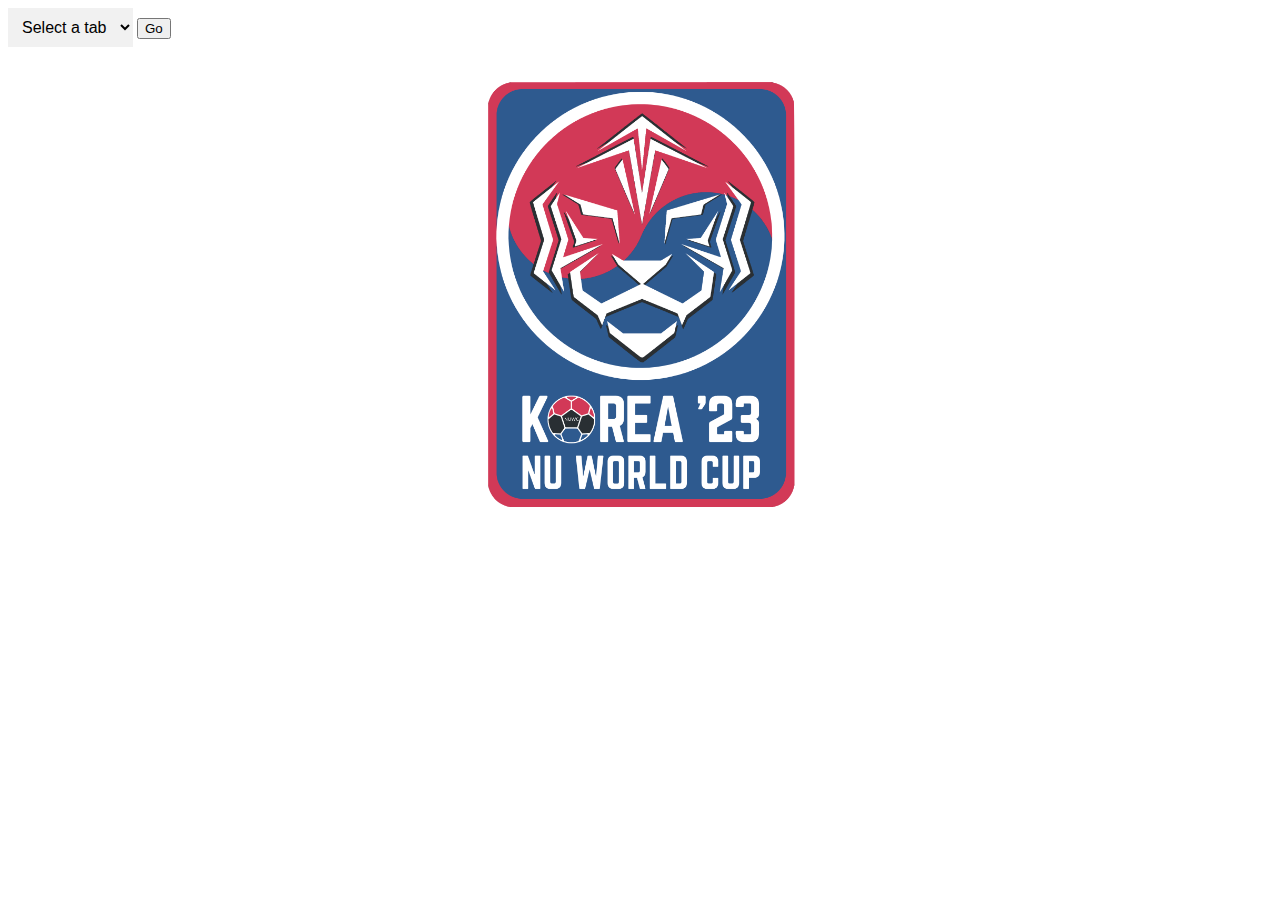
<file: index.html>
<!DOCTYPE html>
<html>
  <head>
    <title>Sheets API Quickstart</title>
    <meta charset="utf-8" />
    <link rel="stylesheet" type="text/css" href="index.css"></link>
  </head>
  <body>
    <!-- <p>Sign into your google account to access results</p>

    <button id="authorize_button" onclick="handleAuthClick()">Authorize</button>
    <button id="signout_button" onclick="handleSignoutClick()">Sign Out</button> -->
    <div class="dropdown">
      <select id="mySelect">
        <option value="" disabled selected>Select a tab</option>
        <option value="standings" onclick="addTeams()">Standings</option>
        <option value="bracket" onclick="handleBracketToggle()">Bracket</option>
        <option value="schedule" onclick="handleScheduleToggle()">Schedule</option>
      </select>
      <button onclick="getSelectedValue()">Go</button>
    </div>
    <div class="standings">
      <div id="container">
        <img src="Korea Final Logo v2.png"></img>
      </div>
    </div>

    <pre id="content" style="white-space: pre-wrap;"></pre>

    <script src="scripts.js"></script>
    <script async defer src="https://apis.google.com/js/api.js" onload="gapiLoaded()"></script>
    <script async defer src="https://accounts.google.com/gsi/client" onload="gisLoaded()"></script>
  </body>
</html>
</file>
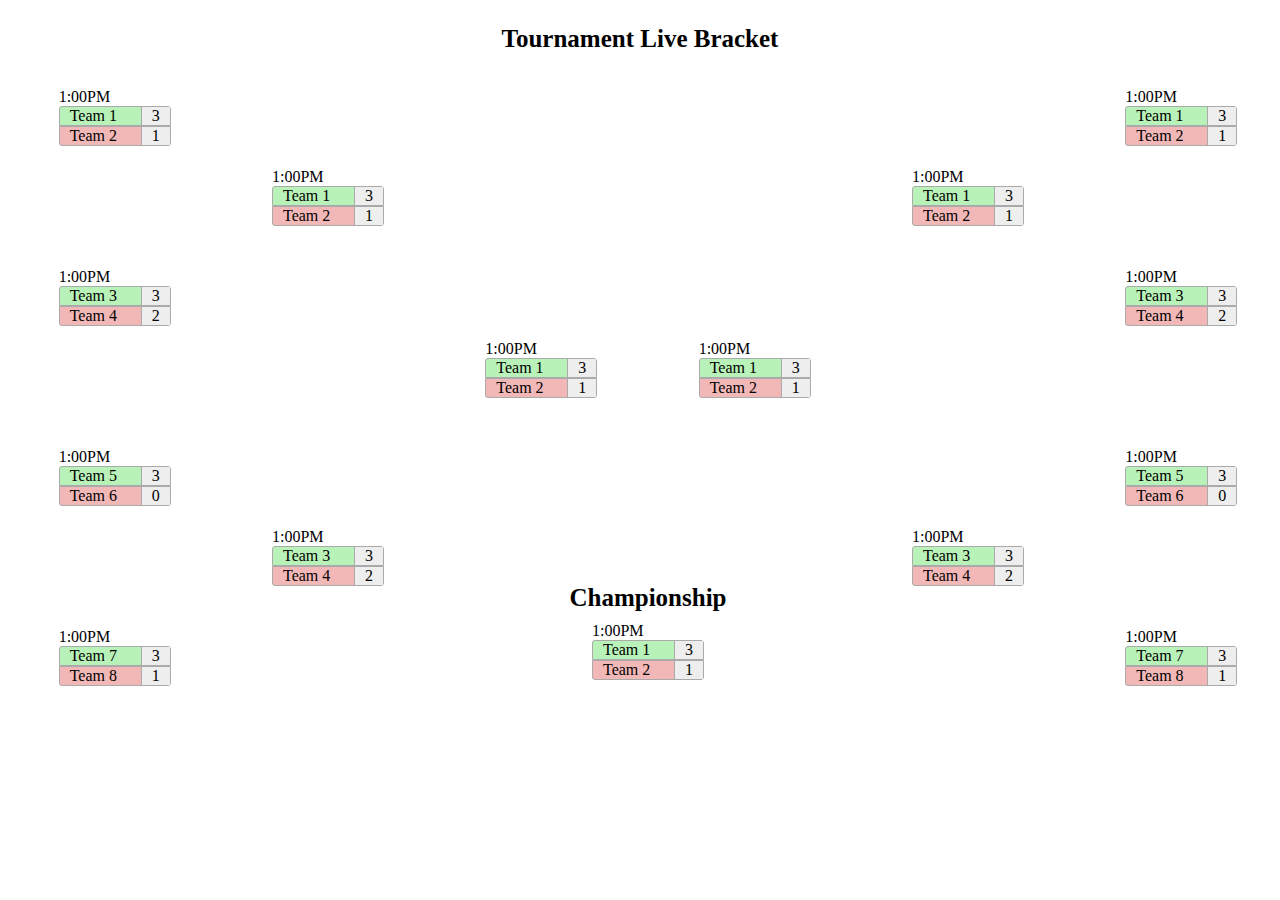
<file: bracket.html>
<!DOCTYPE html>
<html>
<head>
	<title>16-Team Bracket</title>
	<link href="index.css" rel="stylesheet" type="text/css">
</head>
<body>
    <div class="headerText">
        Tournament Live Bracket
    </div>
	<div class="tournament-bracket">
        <div class="round r-of-8">
            <div class="bracket-game">
                1:00PM
            <div class="player top win">
                Team 1
                <div class="score">
                3
                </div>
            </div>
            <div class="player bot loss">
                Team 2
                <div class="score">
                1
                </div>
            </div>
            </div>
            <div class="bracket-game">
                1:00PM
            <div class="player top win">
                Team 3
                <div class="score">
                3
                </div>
            </div>
            <div class="player bot loss">
                Team 4
                <div class="score">
                2
                </div>
            </div>
            </div>
            <div class="bracket-game">
                1:00PM
            <div class="player top win">
                Team 5
                <div class="score">
                3
                </div>
            </div>
            <div class="player bot loss">
                Team 6
                <div class="score">
                0
                </div>
            </div>
            </div>
            <div class="bracket-game">
                1:00PM
            <div class="player top win">
                Team 7
                <div class="score">
                3
                </div>
            </div>
            <div class="player bot loss">
                Team 8
                <div class="score">
                1
                </div>
            </div>
            </div>
        </div>
        <div class="round r-of-4">
            <div class="bracket-game">
                1:00PM
                <div class="player top win">
                    Team 1
                    <div class="score">
                    3
                    </div>
                </div>
                <div class="player bot loss">
                    Team 2
                    <div class="score">
                    1
                    </div>
                </div>
            </div>
            <div class="bracket-game">
                1:00PM
                <div class="player top win">
                    Team 3
                    <div class="score">
                    3
                    </div>
                </div>
                <div class="player bot loss">
                    Team 4
                    <div class="score">
                    2
                    </div>
                </div>
            </div>
        </div>
        <div class="center-two">
            <div class="center">
            </div>
            <div class="center-content">
                <div class="final-games">
                    <div class="round r-of-2">
                        <div class="bracket-game">
                            1:00PM
                            <div class="player top win">
                                Team 1
                                <div class="score">
                                3
                                </div>
                            </div>
                            <div class="player bot loss">
                                Team 2
                                <div class="score">
                                1
                                </div>
                            </div>
                        </div>
                    </div>
                    <div class="round r-of-2">
                        <div class="bracket-game">
                            1:00PM
                            <div class="player top win">
                                Team 1
                                <div class="score">
                                3
                                </div>
                            </div>
                            <div class="player bot loss">
                                Team 2
                                <div class="score">
                                1
                                </div>
                            </div>
                        </div>
                    </div>
                </div>
                <div>
                    <div class="champ-header">
                        <h3>Championship</h3>
                    </div>
                    <div class="champ-game">
                        <div class="round r-of-2">
                            <div class="bracket-game">
                                1:00PM
                                <div class="player top win">
                                    Team 1
                                    <div class="score">
                                    3
                                    </div>
                                </div>
                                <div class="player bot loss">
                                    Team 2
                                    <div class="score">
                                    1
                                    </div>
                                </div>
                            </div>
                        </div>
                    </div>
                </div>
            </div>
        </div>
        <div class="round r-of-4">
            <div class="bracket-game">
                1:00PM
                <div class="player top win">
                    Team 1
                    <div class="score">
                    3
                    </div>
                </div>
                <div class="player bot loss">
                    Team 2
                    <div class="score">
                    1
                    </div>
                </div>
            </div>
            <div class="bracket-game">
                1:00PM
                <div class="player top win">
                    Team 3
                    <div class="score">
                    3
                    </div>
                </div>
                <div class="player bot loss">
                    Team 4
                    <div class="score">
                    2
                    </div>
                </div>
            </div>
        </div>
        <div class="round r-of-8">
            <div class="bracket-game">
                1:00PM
            <div class="player top win">
                Team 1
                <div class="score">
                3
                </div>
            </div>
            <div class="player bot loss">
                Team 2
                <div class="score">
                1
                </div>
            </div>
            </div>
            <div class="bracket-game">
                1:00PM
            <div class="player top win">
                Team 3
                <div class="score">
                3
                </div>
            </div>
            <div class="player bot loss">
                Team 4
                <div class="score">
                2
                </div>
            </div>
            </div>
            <div class="bracket-game">
                1:00PM
            <div class="player top win">
                Team 5
                <div class="score">
                3
                </div>
            </div>
            <div class="player bot loss">
                Team 6
                <div class="score">
                0
                </div>
            </div>
            </div>
            <div class="bracket-game">
                1:00PM
            <div class="player top win">
                Team 7
                <div class="score">
                3
                </div>
            </div>
            <div class="player bot loss">
                Team 8
                <div class="score">
                1
                </div>
            </div>
            </div>
        </div>
    </div>
</body>
</html>
</file>
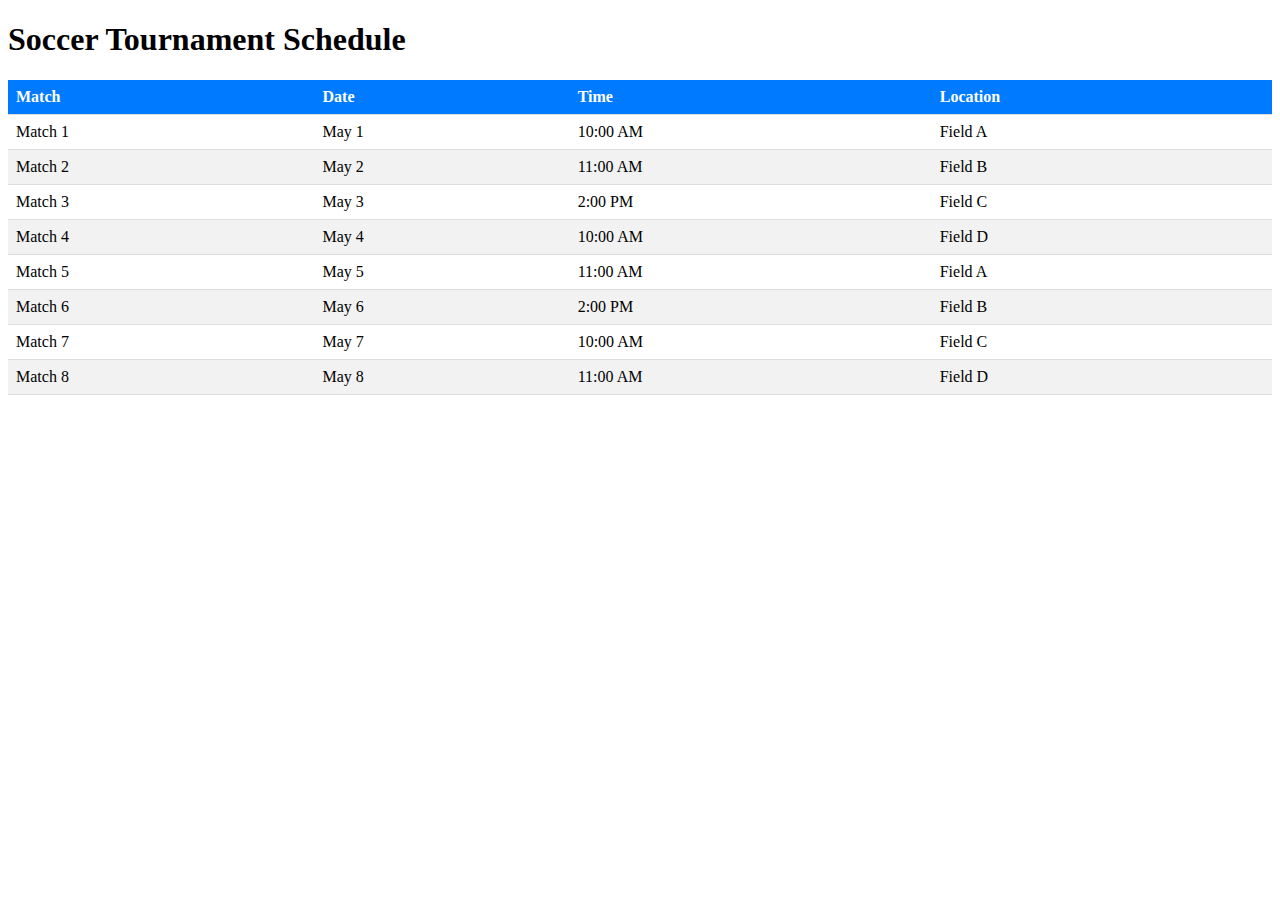
<file: schedule.html>
<!DOCTYPE html>
<html>
<head>
  <title>Soccer Tournament Schedule</title>
  <style>
    table {
      border-collapse: collapse;
      width: 100%;
    }
    th, td {
      padding: 8px;
      text-align: left;
      border-bottom: 1px solid #ddd;
    }
    th {
      background-color: #007bff;
      color: #fff;
    }
    tr:nth-child(even) {
      background-color: #f2f2f2;
    }
  </style>
</head>
<body>
  <h1>Soccer Tournament Schedule</h1>
  <table>
    <thead>
      <tr>
        <th>Match</th>
        <th>Date</th>
        <th>Time</th>
        <th>Location</th>
      </tr>
    </thead>
    <tbody>
      <tr>
        <td>Match 1</td>
        <td>May 1</td>
        <td>10:00 AM</td>
        <td>Field A</td>
      </tr>
      <tr>
        <td>Match 2</td>
        <td>May 2</td>
        <td>11:00 AM</td>
        <td>Field B</td>
      </tr>
      <tr>
        <td>Match 3</td>
        <td>May 3</td>
        <td>2:00 PM</td>
        <td>Field C</td>
      </tr>
      <tr>
        <td>Match 4</td>
        <td>May 4</td>
        <td>10:00 AM</td>
        <td>Field D</td>
      </tr>
      <tr>
        <td>Match 5</td>
        <td>May 5</td>
        <td>11:00 AM</td>
        <td>Field A</td>
      </tr>
      <tr>
        <td>Match 6</td>
        <td>May 6</td>
        <td>2:00 PM</td>
        <td>Field B</td>
      </tr>
      <tr>
        <td>Match 7</td>
        <td>May 7</td>
        <td>10:00 AM</td>
        <td>Field C</td>
      </tr>
      <tr>
        <td>Match 8</td>
        <td>May 8</td>
        <td>11:00 AM</td>
        <td>Field D</td>
      </tr>
    </tbody>
  </table>
</body>
</html>
</file>
<file: index.css>
img {
  width: 25vw;
}

.standings {
    display: flex;
    flex-direction: column;
    margin-top: 10px;
    margin-bottom: 25px;
    width: 100%;
}
.standings h1 {
    margin: 25px;
}
.row {
    display: flex;
    justify-content: space-evenly;
    font-size: 15px;
    width: 75%;
    border: 1px solid black;
    border-top: none;
    border-right: none;
    }

.row div {
    padding: 10px;
    width: calc(20% - 20px);
    border-right: 1px solid black;
}

#header {
    border-top: 1px solid black;
}

#container {
    display: flex;
    flex-direction: column;
    align-items: center;
    margin-top: 20px;
  }

  .dropdown {
    position: relative;
    display: inline-block;
  }
  
  .dropdown select {
    padding: 10px;
    font-size: 16px;
    border: none;
    background-color: #f1f1f1;
  }
  
  .dropdown select:focus {
    outline: none;
  }
  
  .dropdown option {
    background-color: #f1f1f1;
    color: #000;
  }
  
  .dropdown option:checked {
    background-color: #007bff;
    color: #fff;
  }

  table {
    border-collapse: collapse;
    width: 100%;
  }
  th, td {
    padding: 8px;
    text-align: left;
    border-bottom: 1px solid #ddd;
  }
  th {
    background-color: #007bff;
    color: #fff;
  }
  tr:nth-child(even) {
    background-color: #f2f2f2;
  }

  .headerText {
    display: flex;
    flex-wrap: wrap;
    justify-content: center;
    margin: 25px;
    font-weight: bold;
    font-size: 25px;
  }
  
  .tournament-bracket {
    display: flex;
    height: 80vh;
    width: 100vw;
  }
  
  .round {
    width: calc(100% / 6);
    float: left;
    height: 100%;
    display: flex;
    align-items: center;
    }

    .round.r-of-8 {
      display: flex;
      flex-direction: column;
      justify-content: space-around;
    }

    .round.r-of-4 {
      display: flex;
      flex-wrap: wrap;
      flex-direction: column;
      justify-content: space-around;
    }
    .round.r-of-2 {
      width: 50%;
      display: flex;
      flex-wrap: wrap;
      flex-direction: column;
      justify-content: flex-start;
    }
    .bracket-game {
    max-width: 150px;
    margin: 10px 0;
    height: 25%;
    }
    .player {
    min-width: 100px;
    border: 1px solid #AAA;
    padding-left: 10px;
    }
    .player.top {
    border-radius: 3px 3px 0 0;
    }
    .player.bot {
    border-radius: 0 0 3px 3px;
    }
    .player .score {
    display: inline;
    float: right;
    border-left: 1px solid #AAA;
    padding-left: 10px;
    padding-right: 10px;
    background: #EEE;
    }
    .player.win {
    background-color: #B8F2B8;
    }
    .player.loss {
    background-color: #F2B8B8;
    }

    .center-two {
      width: calc(100%/3);
    }

    .center {
      width: 100%;
      height: 35%;
      display: flex;
      flex-direction: column;
      justify-content: center;
    }

    .final-games {
      display: flex;
      justify-content: space-between;
    }

    .champ-header {
      display: flex;
      justify-content: center;
    }

    .champ-header h3 {
      margin: 0;
      font-size: 25px;
    }

  .champ-game {
    display: flex;
    justify-content: center;
  }

  .center-content {
    height: 50%;
    display: flex;
    flex-direction: column;
    justify-content: space-between;
  }
</file>
